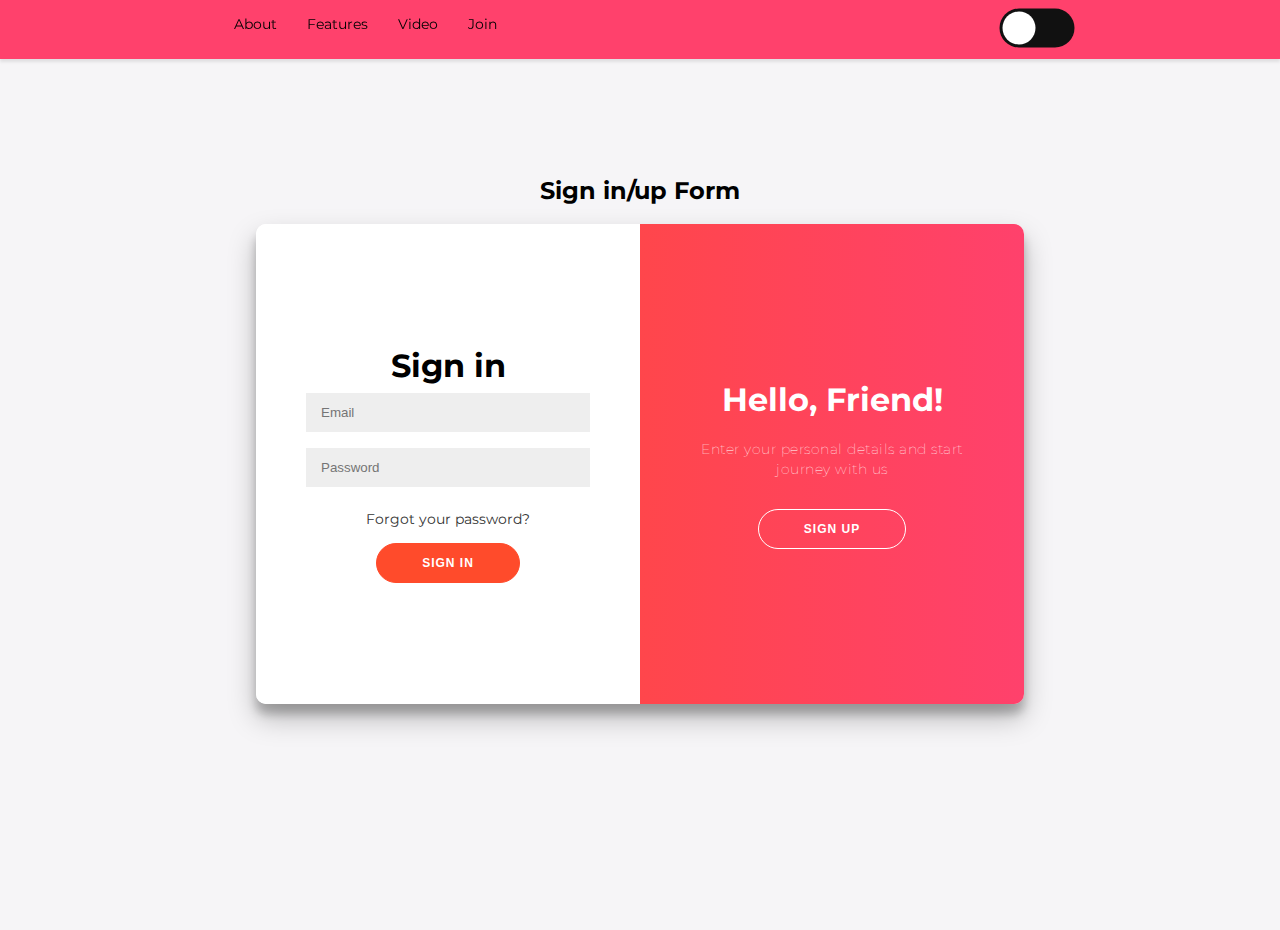
<file: webpages/login_2.html>
<DOCTYPE html>
  <html lang="en">
    <head>
      <meta charset="UTF-8" />
      <meta name="viewport" content="width=device-width, initial-scale=1.0" />
      <link rel="stylesheet" href="./css/signin_signup_page.css" />
      <script defer src="./javascript/signin_signup_page.js"></script>
      <title>SEER</title>
    </head>

    <body>
      <header id="header">
        <nav id="nav-bar">
          <a href="#header" class="nav-link">About</a>
          <a href="#features" class="nav-link">Features</a>
          <a href="#video-wrapper" class="nav-link">Video</a>
          <a href="#join" class="nav-link">Join</a>
          <!-- themebox -->
          <input type="checkbox" class="checkbox" id="chk" />
          <label class="label" for="chk">
              <i class="fas fa-moon"></i>
              <i class="fas fa-sun"></i>
              <div class="ball"></div>
          </label>
        </nav>
      </header>

      <h2>Sign in/up Form</h2>
      <div class="container" id="container">
        <div class="form-container sign-up-container">
          <form action="#">
            <h1>Create Account</h1>
            <input type="text" placeholder="Name" />
            <input type="email" placeholder="Email" />
            <input type="password" placeholder="Password" />
            <button>Sign Up</button>
          </form>
        </div>
        <div class="form-container sign-in-container">
          <form action="#">
            <h1>Sign in</h1>
            <input type="email" placeholder="Email" />
            <input type="password" placeholder="Password" />
            <a href="#">Forgot your password?</a>
            <button>Sign In</button>
          </form>
        </div>
        <div class="overlay-container">
          <div class="overlay">
            <div class="overlay-panel overlay-left">
              <h1>Welcome Back!</h1>
              <p>
                To keep connected with us please login with your personal info
              </p>
              <button class="ghost" id="signIn">Sign In</button>
            </div>
            <div class="overlay-panel overlay-right">
              <h1>Hello, Friend!</h1>
              <p>Enter your personal details and start journey with us</p>
              <button class="ghost" id="signUp">Sign Up</button>
            </div>
          </div>
        </div>
      </div>
    </body>
  </html>
</DOCTYPE>
</file>
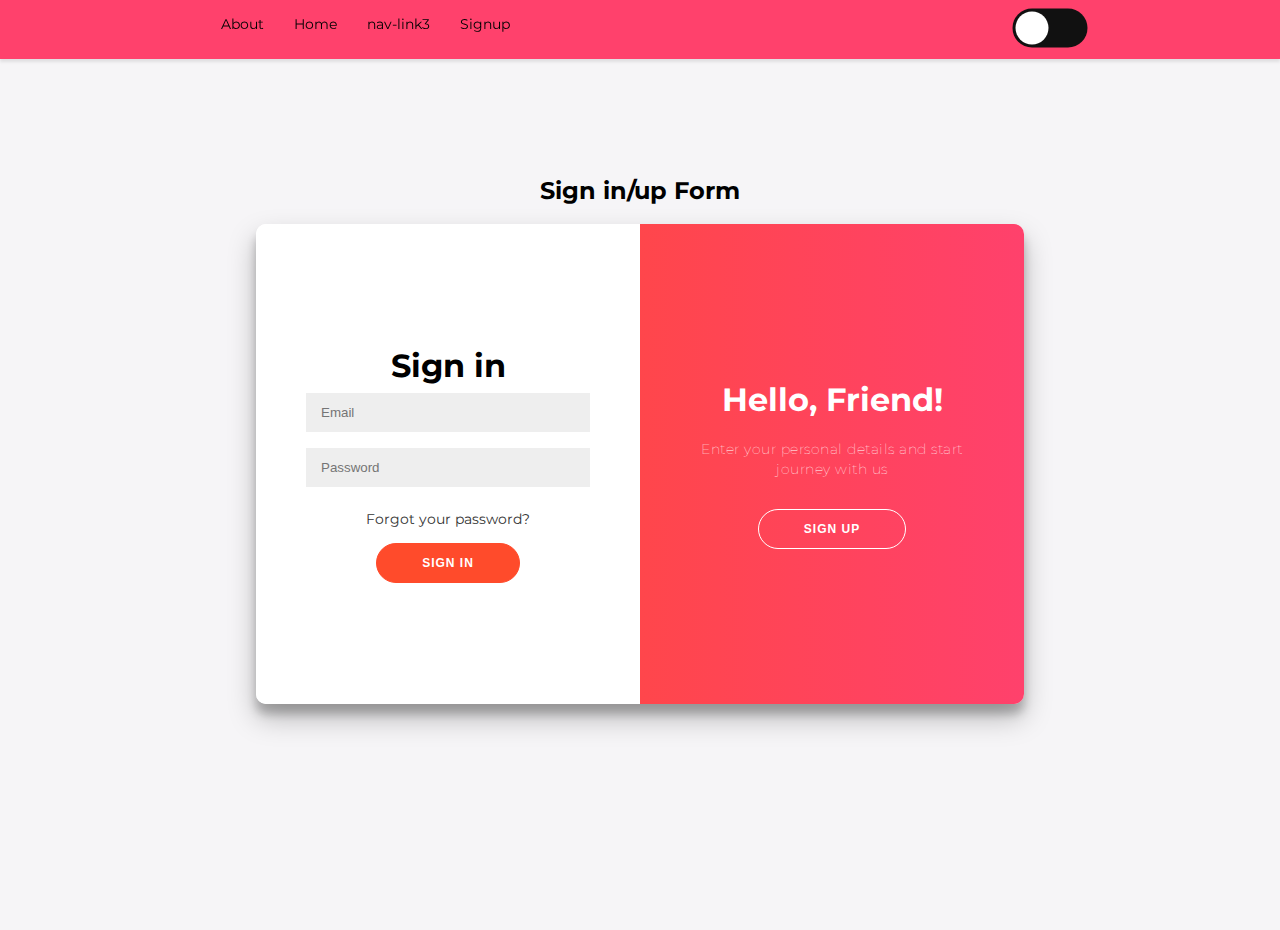
<file: webpages/signin_signup_page.html>
<DOCTYPE html>
  <html lang="en">
    <head>
      <meta charset="UTF-8" />
      <meta name="viewport" content="width=device-width, initial-scale=1.0" />
      <link rel="stylesheet" href="./css/signin_signup_page.css" />
      <script defer src="./javascript/signin_signup_page.js"></script>
      <title>SEER</title>
    </head>

    <body>
      <header id="header">
        <nav id="nav-bar">
          <a href="/index.html" class="nav-link">About</a>
          <a href="" class="nav-link">Home</a>
          <a href="#nav-link3" class="nav-link">nav-link3</a>
          <a href="#Signup" class="nav-link">Signup</a>
          <!-- themebox -->
          <input type="checkbox" class="checkbox" id="chk" />
          <label class="label" for="chk">
            <i class="fas fa-moon"></i>
            <i class="fas fa-sun"></i>
            <div class="ball"></div>
          </label>
        </nav>
      </header>

      <h2>Sign in/up Form</h2>
      <div class="container" id="container">
        <div class="form-container sign-up-container">
          <form action="#">
            <h1>Create Account</h1>
            <input type="text" placeholder="Name" />
            <input type="email" placeholder="Email" />
            <input type="password" placeholder="Password" />
            <button>Sign Up</button>
          </form>
        </div>
        <div class="form-container sign-in-container">
          <form action="#">
            <h1>Sign in</h1>
            <input type="email" placeholder="Email" />
            <input type="password" placeholder="Password" />
            <a href="#">Forgot your password?</a>
            <button>Sign In</button>
          </form>
        </div>
        <div class="overlay-container">
          <div class="overlay">
            <div class="overlay-panel overlay-left">
              <h1>Welcome Back!</h1>
              <p>
                To keep connected with us please login with your personal info
              </p>
              <button class="ghost" id="signIn">Sign In</button>
            </div>
            <div class="overlay-panel overlay-right">
              <h1>Hello, Friend!</h1>
              <p>Enter your personal details and start journey with us</p>
              <button class="ghost" id="signUp">Sign Up</button>
            </div>
          </div>
        </div>
      </div>
    </body>
  </html>
</DOCTYPE>
</file>
<file: webpages/css/signin_signup_page.css>
@import url("https://fonts.googleapis.com/css?family=Montserrat:400,800");
/* Small */
@media (min-width: 768px) {
  .container {
    width: 750px;
  }
}
/* Medium */
@media (min-width: 992px) {
  .container {
    width: 970px;
  }
}
/* Large */
@media (min-width: 1200px) {
  .container {
    width: 1170px;
  }
}

* {
  box-sizing: border-box;
}

body {
  background: #f6f5f7;
  display: flex;
  justify-content: center;
  align-items: center;
  flex-direction: column;
  font-family: "Montserrat", sans-serif;
  height: 100vh;
  margin: -20px 0 50px;
}

/* themebox start*/
body.dark {
	background: #292C35;
}

.checkbox {
    width: 10px;
	opacity: 0;
	position:relative;
    min-width: 40%;
}

.label {
	background-color: #111;
	border-radius: 50px;
	cursor: pointer;
	display: flex;
	align-items: center;
	justify-content: space-between;
	padding: 5px;
	position: relative;
	height: 26px;
	width: 50px;
	transform: scale(1.5);
}

.label .ball {
	background-color: #fff;
	border-radius: 50%;
	position: absolute;
	top: 2px;
	left: 2px;
	height: 22px;
	width: 22px;
	transform: translateX(0px);
	transition: transform 0.2s linear;
}

.checkbox:checked + .label .ball {
	transform: translateX(100%);
}

.fa-moon {
	color: #f1c40f;
}

.fa-sun {
	color: #f39c12;
}
/* themebox end*/

h1 {
  font-weight: bold;
  margin: 0;
}

h2 {
  text-align: center;
}

p {
  font-size: 14px;
  font-weight: 100;
  line-height: 20px;
  letter-spacing: 0.5px;
  margin: 20px 0 30px;
}

span {
  font-size: 12px;
}

a {
  color: #333;
  font-size: 14px;
  text-decoration: none;
  margin: 15px 0;
}

button {
  border-radius: 20px;
  border: 1px solid #ff4b2b;
  background-color: #ff4b2b;
  color: #ffffff;
  font-size: 12px;
  font-weight: bold;
  padding: 12px 45px;
  letter-spacing: 1px;
  text-transform: uppercase;
  transition: transform 80ms ease-in;
}

button:active {
  transform: scale(0.95);
}

button:focus {
  outline: none;
}

button.ghost {
  background-color: transparent;
  border-color: #ffffff;
}

form {
  background-color: #ffffff;
  display: flex;
  align-items: center;
  justify-content: center;
  flex-direction: column;
  padding: 0 50px;
  height: 100%;
  text-align: center;
}

input {
  background-color: #eee;
  border: none;
  padding: 12px 15px;
  margin: 8px 0;
  width: 100%;
}

.container {
  background-color: #fff;
  border-radius: 10px;
  box-shadow: 0 14px 28px rgba(0, 0, 0, 0.25), 0 10px 10px rgba(0, 0, 0, 0.22);
  position: relative;
  overflow: hidden;
  width: 768px;
  max-width: 100%;
  min-height: 480px;
}

.form-container {
  position: absolute;
  top: 0;
  height: 100%;
  transition: all 0.6s ease-in-out;
}

.sign-in-container {
  left: 0;
  width: 50%;
  z-index: 2;
}

.container.right-panel-active .sign-in-container {
  transform: translateX(100%);
}

.sign-up-container {
  left: 0;
  width: 50%;
  opacity: 0;
  z-index: 1;
}

.container.right-panel-active .sign-up-container {
  transform: translateX(100%);
  opacity: 1;
  z-index: 5;
  animation: show 0.6s;
}

@keyframes show {
  0%,
  49.99% {
    opacity: 0;
    z-index: 1;
  }

  50%,
  100% {
    opacity: 1;
    z-index: 5;
  }
}

.overlay-container {
  position: absolute;
  top: 0;
  left: 50%;
  width: 50%;
  height: 100%;
  overflow: hidden;
  transition: transform 0.6s ease-in-out;
  z-index: 100;
}

.container.right-panel-active .overlay-container {
  transform: translateX(-100%);
}

.overlay {
  background: #ff416c;
  background: -webkit-linear-gradient(to right, #ff4b2b, #ff416c);
  background: linear-gradient(to right, #ff4b2b, #ff416c);
  background-repeat: no-repeat;
  background-size: cover;
  background-position: 0 0;
  color: #ffffff;
  position: relative;
  left: -100%;
  height: 100%;
  width: 200%;
  transform: translateX(0);
  transition: transform 0.6s ease-in-out;
}

.container.right-panel-active .overlay {
  transform: translateX(50%);
}

.overlay-panel {
  position: absolute;
  display: flex;
  align-items: center;
  justify-content: center;
  flex-direction: column;
  padding: 0 40px;
  text-align: center;
  top: 0;
  height: 100%;
  width: 50%;
  transform: translateX(0);
  transition: transform 0.6s ease-in-out;
}

.overlay-left {
  transform: translateX(-20%);
}

/* Nav & Header start*/
nav {
  background-color: #ff416c;
  box-shadow: 0 3px 3px rgba(0, 0, 0, 0.09);
  display: flex;
  justify-content: center;
  padding: 15px;
  position: fixed;
  top: 0;
  left: 0;
  right: 0;
}

.nav-link {
  color: black;
  text-decoration: none;
  margin: 0 15px;
}

.header-left {
  padding-right: 20px;
  width: 60%;
}

.header-right {
  display: flex;
  align-items: center;
  justify-content: center;
  width: 40%;
}

.container.right-panel-active .overlay-left {
  transform: translateX(0);
}

.overlay-right {
  right: 0;
  transform: translateX(0);
}

.container.right-panel-active .overlay-right {
  transform: translateX(20%);
}
/* Nav & Header end*/
</file>
